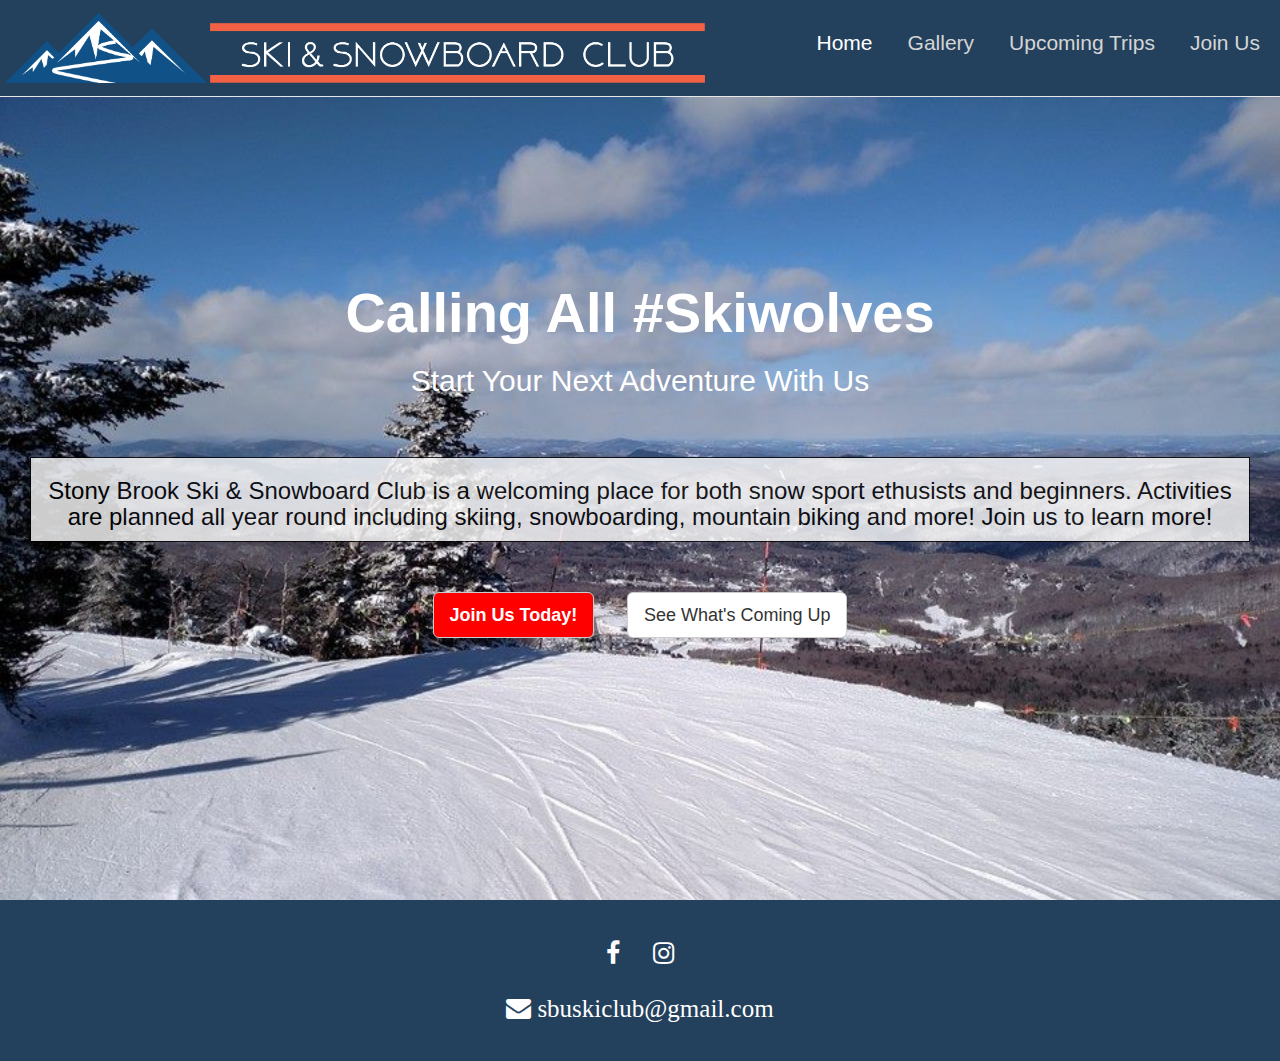
<file: index.html>
<!DOCTYPE html>
<html>
<head>
  <title>Welcome!</title>
  <meta name="viewport" content="width=device-width, initial-scale=1">
  <link rel="stylesheet" href="https://maxcdn.bootstrapcdn.com/bootstrap/3.3.7/css/bootstrap.min.css">
  <link rel="stylesheet" href="https://cdnjs.cloudflare.com/ajax/libs/font-awesome/4.7.0/css/font-awesome.min.css">
  <script src="https://ajax.googleapis.com/ajax/libs/jquery/3.2.1/jquery.min.js"></script>
  <script src="https://maxcdn.bootstrapcdn.com/bootstrap/3.3.7/js/bootstrap.min.js"></script>
  <link href="css/indexstyle.css" rel="stylesheet" />
</head>


<body>

<nav class="navbar navbar-default navbar-fixed-top" role="navigation">
    <div class="container-fluid">
        <div class="navbar-header">
            <button type="button" class="navbar-toggle" data-toggle="collapse" data-target="#navbar-collapse-main">
                <span class="sr-only">Click For Navigation</span>
                <span class="icon-bar"></span>
                <span class="icon-bar"></span>
                <span class="icon-bar"></span>
            </button>

            <a class="navbar-brand" href="index.html">
                <img src="images/logo.png" id="logoraster">
            </a>

            <a class="navbar-name">
                <img src="images/name.png" id="nameraster" class="d-none d-lg-block">
            </a>

        </div>

        <div class="collapse navbar-collapse" id="navbar-collapse-main">
            <ul class="nav navbar-nav navbar-right">
                <li><a class="active" href="index.html">Home</a></li>
                <li><a href="gallery.html">Gallery</a></li>
                <li><a href="trips.html">Upcoming Trips</a></li>
                <li><a href="join.html">Join Us</a></li>
            </ul>
        </div>
    </div>
</nav>

<div id="home">
    <div class="landing-text">
        <h1 style="color: white">Calling All #Skiwolves</h1>
        <h2 style="color: white">Start Your Next Adventure With Us</h2>
        <br>

        <div class="background">
            <div class="transbox">
                <h3 style="color: black">Stony Brook Ski & Snowboard Club is a welcoming place for both snow sport ethusists and beginners. Activities are planned all year round including skiing, snowboarding, mountain biking and more! Join us to learn more!</h3>
            </div>
        </div>

        <br>

        <a href="join.html" class="btn btn-default btn-lg" style="background:red;color:white;font-weight:800">Join Us Today!</a>

        <div class="divider">
        </div>

        <a href="trips.html" class="btn btn-default btn-lg">See What's Coming Up</a>
    </div>
</div>

<footer class="container-fluid text-center">

    <div class="row">
        <div class="col-sm-12">
            <a href="https://www.facebook.com/groups/skisbu/" class="fa fa-facebook" target="_blank"></a>
            <a href="https://www.instagram.com/skisbu/" class="fa fa-instagram" target="_blank"></a>
            <br>
            <a class="fa fa-envelope">     sbuskiclub@gmail.com</a>
        </div>
    </div>

</footer>


</body>
</html>
</file>
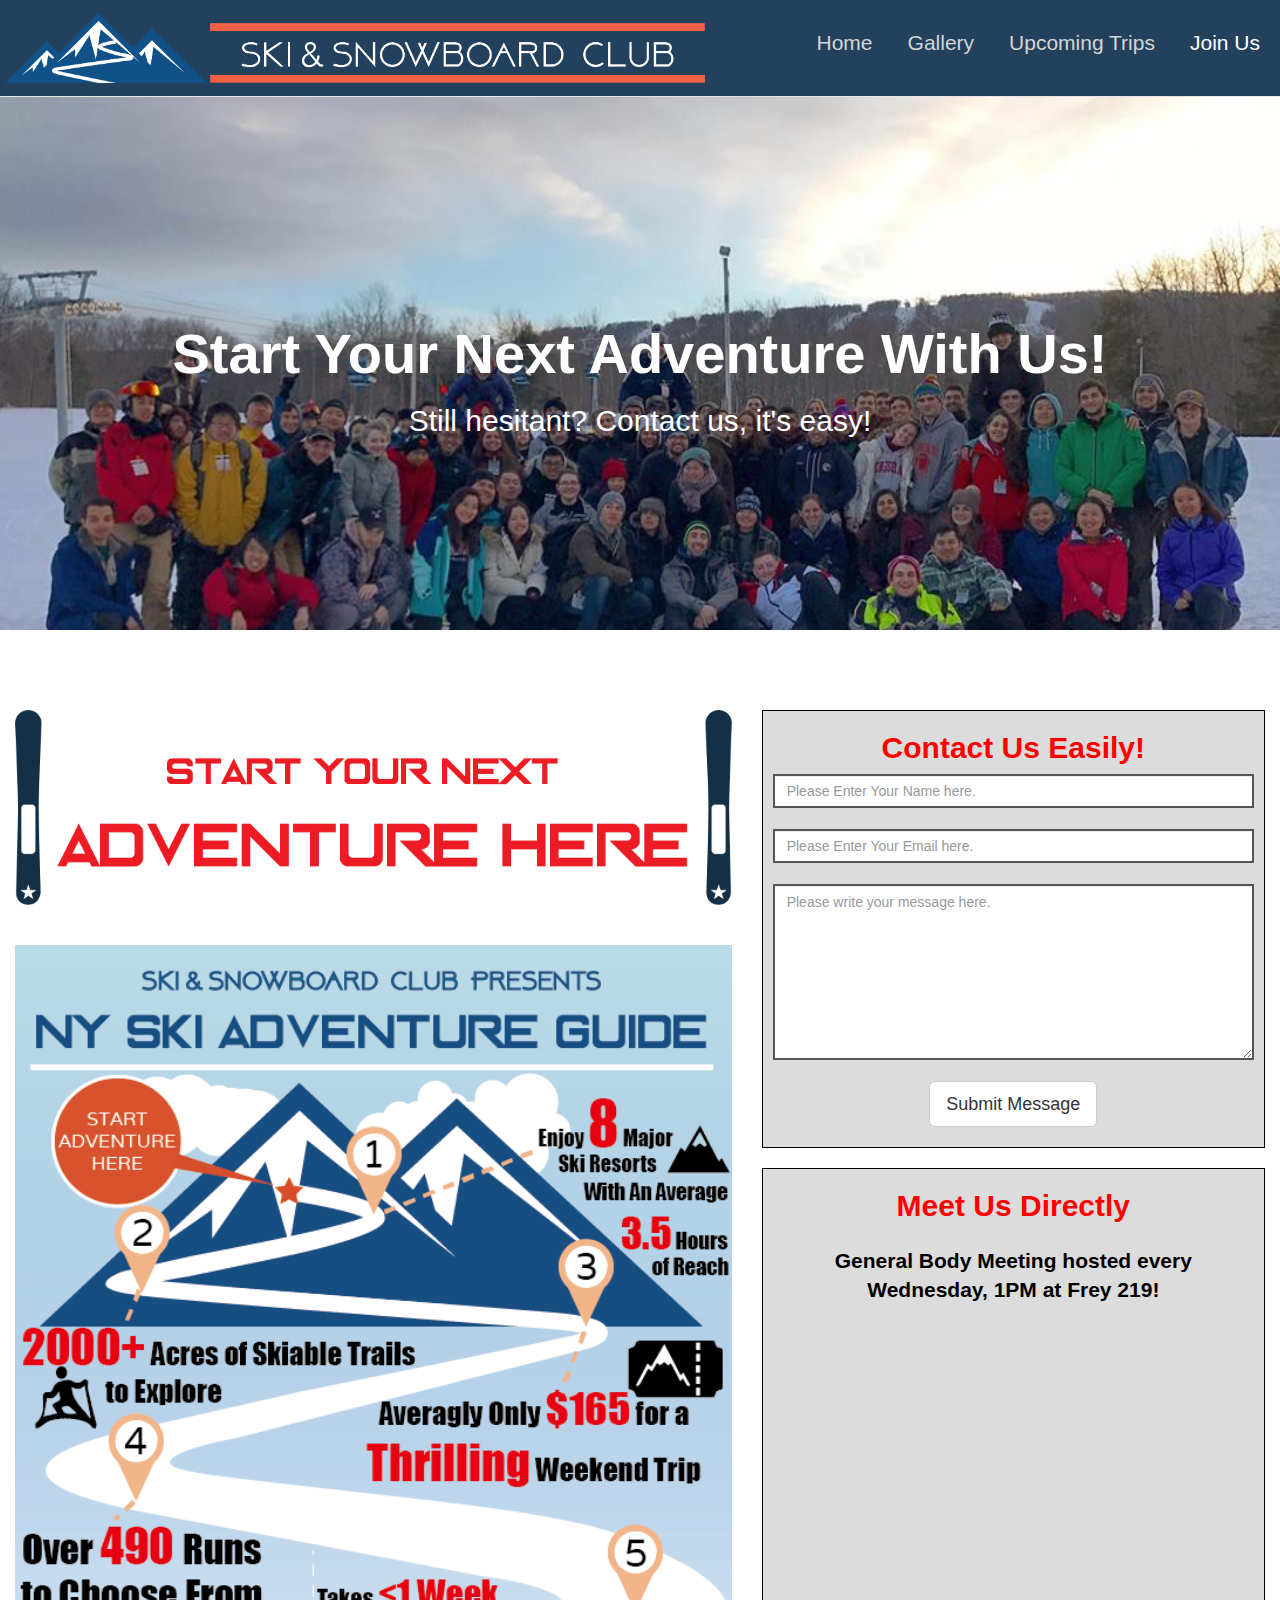
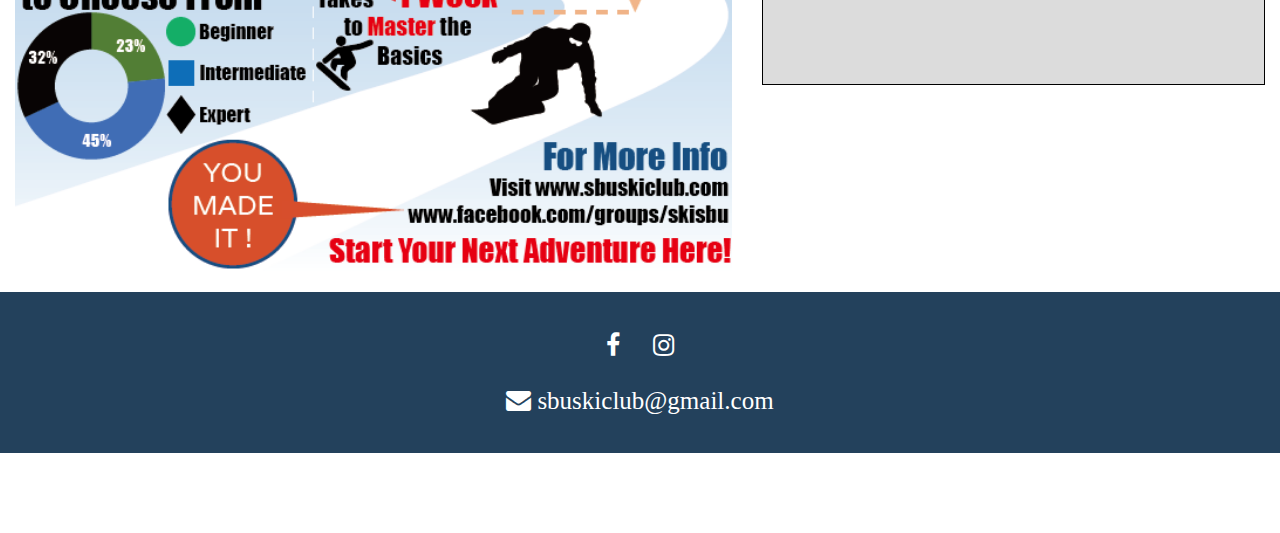
<file: join.html>
<!DOCTYPE html>
<html>
<head>
  <title>Join Us</title>
  <meta name="viewport" content="width=device-width, initial-scale=1">
  <link rel="stylesheet" href="https://maxcdn.bootstrapcdn.com/bootstrap/3.3.7/css/bootstrap.min.css">
  <link rel="stylesheet" href="https://cdnjs.cloudflare.com/ajax/libs/font-awesome/4.7.0/css/font-awesome.min.css">
  <script src="https://ajax.googleapis.com/ajax/libs/jquery/3.2.1/jquery.min.js"></script>
  <script src="https://maxcdn.bootstrapcdn.com/bootstrap/3.3.7/js/bootstrap.min.js"></script>
  <link href="css/joinstyle.css" rel="stylesheet" />
</head>


<body>

    <nav class="navbar navbar-default navbar-fixed-top" role="navigation">
        <div class="container-fluid">
            <div class="navbar-header">
                <button type="button" class="navbar-toggle" data-toggle="collapse" data-target="#navbar-collapse-main">
                    <span class="sr-only">Click For Navigation</span>
                    <span class="icon-bar"></span>
                    <span class="icon-bar"></span>
                    <span class="icon-bar"></span>
                </button>

                <a class="navbar-brand" href="index.html">
                    <img src="images/logo.png" id="logoraster">
                </a>

                <a class="navbar-name">
                    <img src="images/name.png" id="nameraster" class="d-none d-lg-block">
                </a>

            </div>

            <div class="collapse navbar-collapse" id="navbar-collapse-main">
                <ul class="nav navbar-nav navbar-right">
                    <li><a href="index.html">Home</a></li>
                    <li><a href="gallery.html">Gallery</a></li>
                    <li><a href="trips.html">Upcoming Trips</a></li>
                    <li><a class="active" href="join.html">Join Us</a></li>
                </ul>
            </div>
        </div>
    </nav>

    <div id="home">
        <div class="landing-text">
            <br><br><br><br><br><br><br>
            <h1>Start Your Next Adventure With Us!</h1>
            <h2>Still hesitant? Contact us, it's easy!</h2>
            <br>

            <div class="background">

            </div>

        </div>
    </div>

<div class="padding">
    <div class="container-fluid">
        <div class="row">
            <div class="col-sm-7">
                <img src="images/logan.png">
                <br><br><br>
                <a href="images/infographic.png" target="_blank">
                    <img src="images/infographic.png">
                </a>



            </div>

            <div class="col-sm-5 text-center">


                <div class="transbox">
                <h2>Contact Us Easily!</h2>
                <form id="contact-form">

                    <div class="popmessage"></div>
                    <div class="controls"></div>

                    <div class="form-group">
                        <input id="form_name" type="text" name="name" class="form-control" placeholder="Please Enter Your Name here." required="required">
                    </div>

                    <div class="form-group">
                        <input id="form_email" type="email" name="email" class="form-control" placeholder="Please Enter Your Email here." required="required" />
                    </div>

                    <div class="form-group">
                        <textarea id="form_message" name="message" class="form-control" placeholder="Please write your message here." rows="8" required="required"></textarea>
                    </div>

                    <input id="submitbutton" type="submit" class="btn btn-default btn-lg" value="Submit Message">

                    <br><br>
                </form>
                </div>
                <!-- end of transbox -->

                <br>

                <div class="transbox">
                    <h2>Meet Us Directly</h2>
                    <p class="lead">
                        General Body Meeting hosted every Wednesday, 1PM at Frey 219!
                    </p>

                    <iframe src="https://www.google.com/maps/embed?pb=!1m18!1m12!1m3!1d3015.00674553527!2d-73.12607794865285!3d40.91559797920871!2m3!1f0!2f0!3f0!3m2!1i1024!2i768!4f13.1!3m3!1m2!1s0x89e83f25575928f7%3A0x1fff81f1422c8707!2sFrey+Hall!5e0!3m2!1sen!2sus!4v1541875705335" width="350" height="350" frameborder="0" style="border:0" allowfullscreen></iframe>

                </div>



        </div>
    </div>
</div>

<br>

<footer class="container-fluid text-center">

    <div class="row">
        <div class="col-sm-12">
            <a href="https://www.facebook.com/groups/skisbu/" class="fa fa-facebook" target="_blank"></a>
            <a href="https://www.instagram.com/skisbu/" class="fa fa-instagram" target="_blank"></a>
            <br>
            <a class="fa fa-envelope">     sbuskiclub@gmail.com</a>
        </div>
    </div>

</footer>

</body>
</html>
</file>
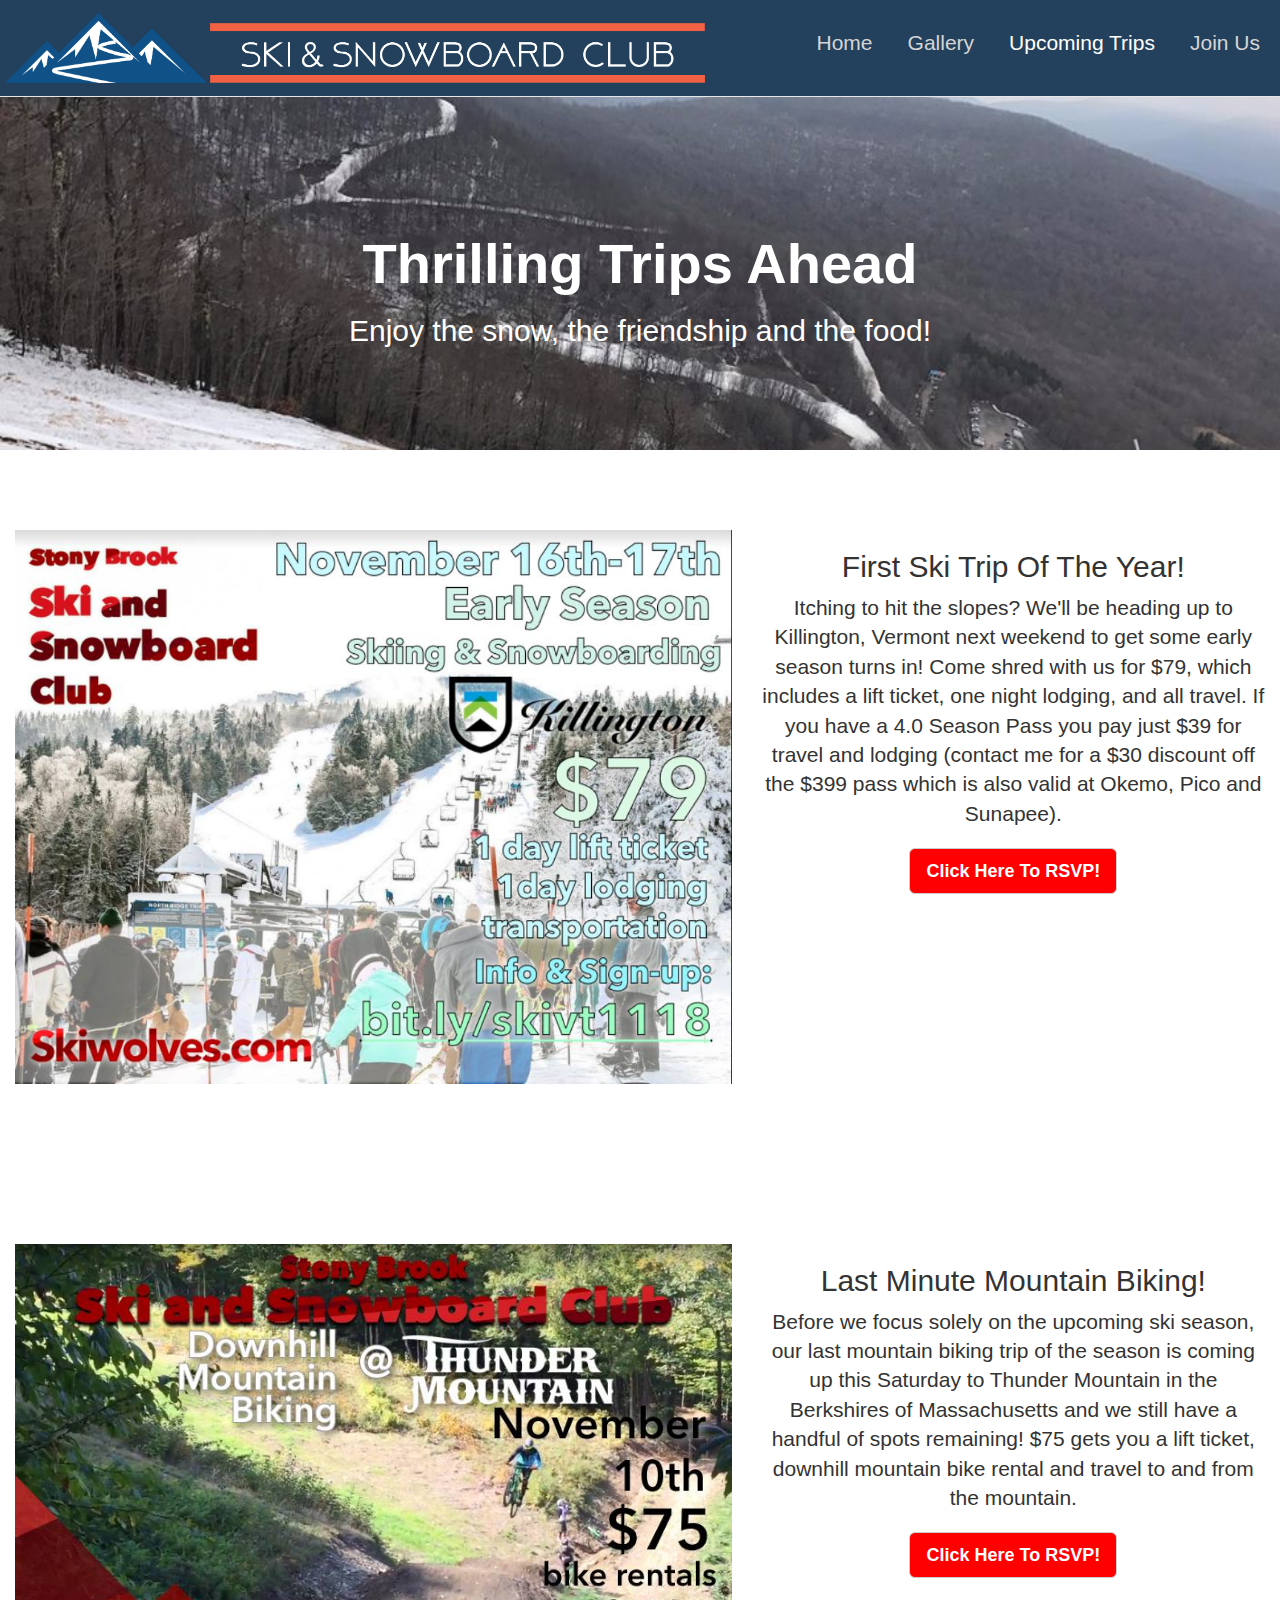
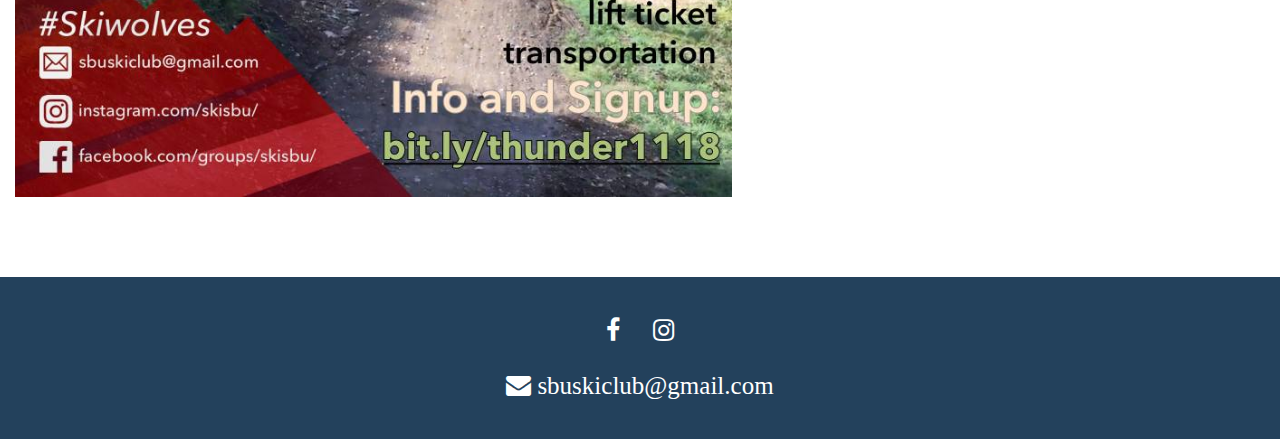
<file: trips.html>
<!DOCTYPE html>
<html>
<head>
  <title>Upcoming Trips</title>
  <meta name="viewport" content="width=device-width, initial-scale=1">
  <link rel="stylesheet" href="https://maxcdn.bootstrapcdn.com/bootstrap/3.3.7/css/bootstrap.min.css">
  <link rel="stylesheet" href="https://cdnjs.cloudflare.com/ajax/libs/font-awesome/4.7.0/css/font-awesome.min.css">
  <script src="https://ajax.googleapis.com/ajax/libs/jquery/3.2.1/jquery.min.js"></script>
  <script src="https://maxcdn.bootstrapcdn.com/bootstrap/3.3.7/js/bootstrap.min.js"></script>
  <link href="css/tripstyle.css" rel="stylesheet" />
</head>


<body>

    <nav class="navbar navbar-default navbar-fixed-top" role="navigation">
        <div class="container-fluid">
            <div class="navbar-header">
                <button type="button" class="navbar-toggle" data-toggle="collapse" data-target="#navbar-collapse-main">
                    <span class="sr-only">Click For Navigation</span>
                    <span class="icon-bar"></span>
                    <span class="icon-bar"></span>
                    <span class="icon-bar"></span>
                </button>

                <a class="navbar-brand" href="index.html">
                    <img src="images/logo.png" id="logoraster">
                </a>

                <a class="navbar-name">
                    <img src="images/name.png" id="nameraster" class="d-none d-lg-block">
                </a>

            </div>

            <div class="collapse navbar-collapse" id="navbar-collapse-main">
                <ul class="nav navbar-nav navbar-right">
                    <li><a href="index.html">Home</a></li>
                    <li><a href="gallery.html">Gallery</a></li>
                    <li><a class="active" href="trips.html">Upcoming Trips</a></li>
                    <li><a href="join.html">Join Us</a></li>
                </ul>
            </div>
        </div>
    </nav>

    <div id="home">
        <div class="landing-text">
            <br><br><br><br><br><br><br>
            <h1>Thrilling Trips Ahead</h1>
            <h2>Enjoy the snow, the friendship and the food!</h2>
            <br>

            <div class="background">
                <!-- <div class="transbox">
                    <h3 style="color: black">Stony Brook Ski & Snowboard Club is a welcoming place for both snow sport ethusists and beginners. Activities are planned all year round including skiing, snowboarding, mountain biking and more! Join us to learn more!</h3>
                </div> -->
            </div>

        </div>
    </div>

<div class="padding">
    <div class="container-fluid">
        <div class="row">
            <div class="col-sm-7">
                <img src="images/tripposter1.jpg">
            </div>
            <div class="col-sm-5 text-center">
                <h2>First Ski Trip Of The Year!</h2>
                <p class="lead">
                    Itching to hit the slopes? We'll be heading up to Killington, Vermont next weekend to get some early season turns in! Come shred with us for $79, which includes a lift ticket, one night lodging, and all travel. If you have a 4.0 Season Pass you pay just $39 for travel and lodging (contact me for a $30 discount off the $399 pass which is also valid at Okemo, Pico and Sunapee).
                </p>

                <a href="https://bit.ly/skivt1118" class="btn btn-default btn-lg" style="background:red;color:white;font-weight:800" target="_b
                ">Click Here To RSVP!</a>

            </div>
        </div>
    </div>
</div>


<div class="padding">
    <div class="container-fluid">
        <div class="row">
            <div class="col-sm-7">
                <img src="images/tripposter2.jpg">
            </div>
            <div class="col-sm-5 text-center">
                <h2>Last Minute Mountain Biking!</h2>
                <p class="lead">
                    Before we focus solely on the upcoming ski season, our last mountain biking trip of the season is coming up this Saturday to Thunder Mountain in the Berkshires of Massachusetts and we still have a handful of spots remaining! $75 gets you a lift ticket, downhill mountain bike rental and travel to and from the mountain.
                </p>

                <a href="https://bit.ly/thunder1118" class="btn btn-default btn-lg" style="background:red;color:white;font-weight:800" target="_b
                ">Click Here To RSVP!</a>

            </div>
        </div>
    </div>
</div>

<footer class="container-fluid text-center">

    <div class="row">
        <div class="col-sm-12">
            <a href="https://www.facebook.com/groups/skisbu/" class="fa fa-facebook" target="_blank"></a>
            <a href="https://www.instagram.com/skisbu/" class="fa fa-instagram" target="_blank"></a>
            <br>
            <a class="fa fa-envelope">     sbuskiclub@gmail.com</a>
        </div>
    </div>

</footer>

</body>
</html>
</file>
<file: css/indexstyle.css>
html, body {
    height: 100%;
    width: 100%;
}

.navbar {
    background-color: #23415c;
    padding: 1% 0;
    font-size: 1.5em;
}

#logoraster {
    max-height: 70px;
}

#nameraster {
    padding-top: 10px;
    max-height: 70px;
}

.navbar-brand {
    min-height: 60px;
    padding: 0px 3px 5px 5px;
}

/* .navbar-name {
    padding: 5px 3px 5px 5px;
} */

.navbar-default .navbar-nav li a {
    color: #D5D5D5;
    padding-top: 20px;
    padding-right: 20px;
}

.navbar-default .navbar-nav li a:hover {
    color: #FFF;
}

.navbar-default .navbar-nav li a.active {
    color: #FFF;
}

.divider{
    width:25px;
    height:auto;
    display:inline-block;
}

#home {
    background: url(../images/indexbackground.jpg) no-repeat center center fixed;
    display: table;
    height: 100%;
    position: relative;
    width: 100%;
    background-size: cover;
}

.landing-text {
    display: table-cell;
    text-align: center;
    vertical-align: middle;
}

.landing-text h1{
    font-size: 400%;
    font-weight: 700;
}

.padding {
    padding: 80px 0;
}

.padding img {
    width: 100%;
}

#fixed {
    background: url(../img/background.jpg) no-repeat center center fixed;
    display: table;
    height: 60%;
    position: relative;
    width: 100%;
    background-size: cover;
}

footer{
    width: 100%;
    background-color: #23415C;
    padding: 2% 2% 2% 2%;
    color: #FFF;
}

.fa {
    padding: 15px;
    font-size: 25px;
    color: #FFF;
}

.fa:hover {
    color: #D5D5D5;
    text-decoration: none;
}

.icon {
    max-width: 200px;
}

@media (max-width: 768px) {
    .landing-text h1{
        font-size: 300%;
    }

    .fa {
        font-size: 20px;
        padding: 10px;
    }

    .icon {
        padding-top: 5%;
        max-width: 100px;
    }

    img#logoraster {
        position: absolute;
        left: 50%;
        margin-left: -60px;
        padding-bottom: 10px;
    }

    img#nameraster {
        display: none;
    }

}

div.transbox {
  margin: 30px;
  background-color: #ffffff;
  border: 1px solid black;
  opacity: 0.8;
  filter: alpha(opacity=60); /* For IE8 and earlier */
}

div.transbox p {
  margin: 5%;
  font-weight: bold;
  color: #000000;
}
</file>
<file: css/joinstyle.css>
html, body {
    height: 100%;
    width: 100%;
}

.navbar {
    background-color: #23415c;
    padding: 1% 0;
    font-size: 1.5em;
}

#logoraster {
    max-height: 70px;
}

#nameraster {
    padding-top: 10px;
    max-height: 70px;
}

.navbar-brand {
    min-height: 60px;
    padding: 0px 3px 5px 5px;
}

/* .navbar-name {
    padding: 5px 3px 5px 5px;
} */

.navbar-default .navbar-nav li a {
    color: #D5D5D5;
    padding-top: 20px;
    padding-right: 20px;
}

.navbar-default .navbar-nav li a:hover {
    color: #FFF;
}

.navbar-default .navbar-nav li a.active {
    color: #FFF;
}

.divider{
    width:25px;
    height:auto;
    display:inline-block;
}

#home{
    color: white;
    background: url(../images/joinbackground.jpg) no-repeat center center fixed;
    display: table;
    height: 70%;
    position: relative;
    width: 100%;
    background-size: cover;
}

.landing-text {
    display: table-cell;
    text-align: center;
    vertical-align: middle;
}

.landing-text h1{
    font-size: 400%;
    font-weight: 700;
}

.padding {
    padding: 80px 0;
}

.padding img {
    width: 100%;
}

#fixed {
    background: url(../img/background.jpg) no-repeat center center fixed;
    display: table;
    height: 60%;
    position: relative;
    width: 100%;
    background-size: cover;
}

footer{
    width: 100%;
    background-color: #23415C;
    padding: 2% 2% 2% 2%;
    color: #FFF;
}

.fa {
    padding: 15px;
    font-size: 25px;
    color: #FFF;
}

.fa:hover {
    color: #D5D5D5;
    text-decoration: none;
}

.icon {
    max-width: 200px;
}

@media (max-width: 768px) {
    .landing-text h1{
        font-size: 300%;
    }

    .fa {
        font-size: 20px;
        padding: 10px;
    }

    .icon {
        padding-top: 5%;
        max-width: 100px;
    }

    img#logoraster {
        position: absolute;
        left: 50%;
        margin-left: -60px;
        padding-bottom: 10px;
    }

    img#nameraster {
        display: none;
    }

}

div.transbox {
  margin: 0px;
  background-color: #DCDCDC;
  border: 1px solid black;
  opacity: 1;
  filter: alpha(opacity=60); /* For IE8 and earlier */
  padding: 0px 10px 0px 10px;
}

div.transbox p {
  margin: 5%;
  font-weight: bold;
  color: #000000;
}

div.transbox h2 {
    font-weight: 880;
    color: red;

}

.form-group {
    margin-bottom: 1.5em;
}

.form-control {
    background: #ffffff;
    border-radius: 0;
    border: 0.15em solid;
}
</file>
<file: css/tripstyle.css>
html, body {
    height: 100%;
    width: 100%;
}

.navbar {
    background-color: #23415c;
    padding: 1% 0;
    font-size: 1.5em;
}

#logoraster {
    max-height: 70px;
}

#nameraster {
    padding-top: 10px;
    max-height: 70px;
}

.navbar-brand {
    min-height: 60px;
    padding: 0px 3px 5px 5px;
}

/* .navbar-name {
    padding: 5px 3px 5px 5px;
} */

.navbar-default .navbar-nav li a {
    color: #D5D5D5;
    padding-top: 20px;
    padding-right: 20px;
}

.navbar-default .navbar-nav li a:hover {
    color: #FFF;
}

.navbar-default .navbar-nav li a.active {
    color: #FFF;
}

.divider{
    width:25px;
    height:auto;
    display:inline-block;
}

#home{
    color: white;
    background: url(../images/tripback.jpg) no-repeat center center fixed;
    display: table;
    height: 50%;
    position: relative;
    width: 100%;
    background-size: cover;
}

.landing-text {
    display: table-cell;
    text-align: center;
    vertical-align: middle;
}

.landing-text h1{
    font-size: 400%;
    font-weight: 700;
}

.padding {
    padding: 80px 0;
}

.padding img {
    width: 100%;
}

#fixed {
    background: url(../img/background.jpg) no-repeat center center fixed;
    display: table;
    height: 60%;
    position: relative;
    width: 100%;
    background-size: cover;
}

footer{
    width: 100%;
    background-color: #23415C;
    padding: 2% 2% 2% 2%;
    color: #FFF;
}

.fa {
    padding: 15px;
    font-size: 25px;
    color: #FFF;
}

.fa:hover {
    color: #D5D5D5;
    text-decoration: none;
}

.icon {
    max-width: 200px;
}

@media (max-width: 768px) {
    .landing-text h1{
        font-size: 300%;
    }

    .fa {
        font-size: 20px;
        padding: 10px;
    }

    .icon {
        padding-top: 5%;
        max-width: 100px;
    }

    img#logoraster {
        position: absolute;
        left: 50%;
        margin-left: -60px;
        padding-bottom: 10px;
    }

    img#nameraster {
        display: none;
    }

}

div.transbox {
  margin: 30px;
  background-color: #ffffff;
  border: 1px solid black;
  opacity: 0.8;
  filter: alpha(opacity=60); /* For IE8 and earlier */
}

div.transbox p {
  margin: 5%;
  font-weight: bold;
  color: #000000;
}
</file>
